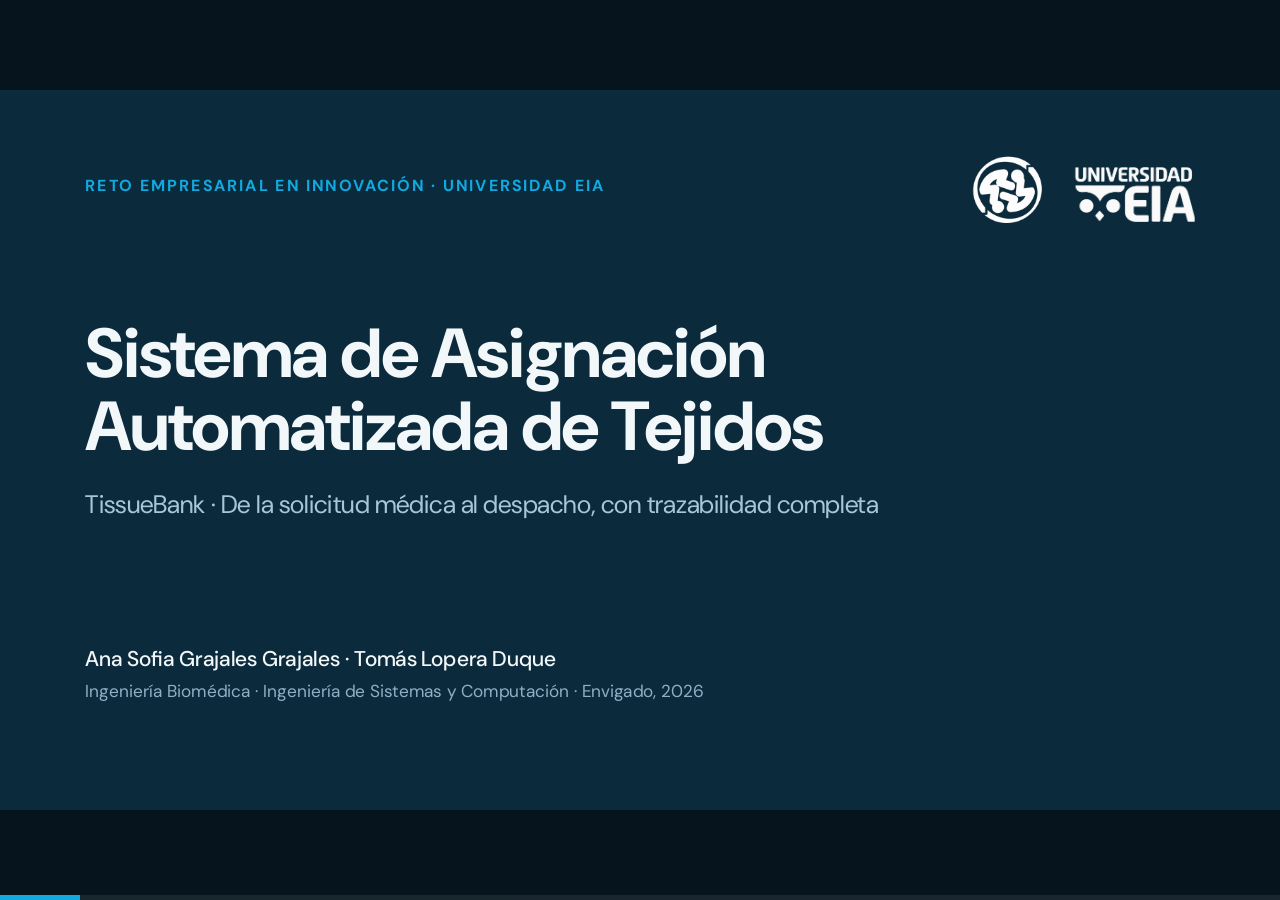
<file: docs/Presentacion.html>
<!doctype html>
<html lang="es">
<head>
<meta charset="utf-8">
<meta name="viewport" content="width=device-width, initial-scale=1">
<title>TissueBank SAAT — Presentación final</title>
<link rel="preconnect" href="https://fonts.googleapis.com">
<link rel="stylesheet" href="https://fonts.googleapis.com/css2?family=DM+Sans:wght@400;500;700&family=JetBrains+Mono:wght@400;600&display=swap">
<style>
:root{
  --dark:#0B2A3C; --dark2:#12394F; --cyan:#12A8E0; --blue:#0A6FA3; --blue-bg:#E3F3FB;
  --orange:#B34A0A; --orange-l:#F2A267; --orange-bg:#FBEBDD; --green:#1F7A4D; --green-bg:#E1F3E9;
  --bg:#F2F5F8; --card:#FBFCFD; --line:#D5DDE5; --text:#3C4A57; --muted:#5B6875; --ink:#0B2A3C;
}
*{box-sizing:border-box;margin:0;padding:0}
html,body{height:100%;background:#05141D;overflow:hidden;font-family:'DM Sans',Arial,sans-serif}
#stage{position:absolute;left:50%;top:50%;width:1920px;height:1080px;transform-origin:center center}
.slide{position:absolute;inset:0;display:none;flex-direction:column;gap:40px;padding:128px 128px 160px;background:var(--bg);color:var(--text);overflow:hidden}
.slide.active{display:flex;animation:fade .35s ease}
@keyframes fade{from{opacity:0}to{opacity:1}}
.slide.dark{background:var(--dark);color:#C9DCE8}
.foot{position:absolute;left:128px;right:128px;bottom:56px;display:flex;justify-content:space-between;font-size:22px;color:var(--muted)}
.dark .foot{color:#8FB0C4}

.head{display:flex;flex-direction:column;gap:14px}
.eyebrow{font-size:24px;font-weight:700;letter-spacing:3px;text-transform:uppercase;color:var(--blue)}
.dark .eyebrow{color:var(--cyan)}
h1{font-size:104px;line-height:1.05;font-weight:700;letter-spacing:-2px;color:#F2F7FA}
h2{font-size:64px;line-height:1.1;font-weight:700;letter-spacing:-1px;color:var(--ink)}
.dark h2{color:#F2F7FA}
h3{font-size:36px;line-height:1.2;font-weight:700;color:var(--ink)}
.dark h3{color:#F2F7FA}
p{font-size:30px;line-height:1.4}
.card{background:var(--card);border:1px solid var(--line);border-radius:20px;padding:36px}
.dark .card{background:var(--dark2);border-color:#245573}
.mono{font-family:'JetBrains Mono',monospace}
a{color:inherit;text-decoration:underline;text-underline-offset:6px;text-decoration-thickness:2px}
a:hover{opacity:.8}
.chip{display:inline-block;font-family:'JetBrains Mono',monospace;font-size:24px;background:var(--blue-bg);color:#0A4C73;border-radius:10px;padding:6px 14px}
.pill{display:inline-block;font-size:24px;font-weight:700;border-radius:999px;padding:6px 20px;background:var(--blue);color:#F2F7FA}
.row{display:flex;gap:24px}
.col{display:flex;flex-direction:column}

/* slide 1 */
.cover{justify-content:space-between}
.logos{position:absolute;right:128px;top:96px;display:flex;align-items:center;gap:44px}
.logos img{display:block;object-fit:contain}
.logos .tb{height:112px;width:auto}
.logos .eia{height:92px;width:auto}

/* slide 2 */
.chain .card{flex:1;display:flex;flex-direction:column;gap:14px}
.chain .arrow{align-self:center;font-size:56px;color:var(--cyan);font-weight:700}
.chain .num{font-family:'JetBrains Mono',monospace;font-size:24px;color:var(--blue);font-weight:600}
.chain p{font-size:28px}
.alert{border-left:8px solid var(--orange);padding:6px 0 6px 28px;font-size:34px;line-height:1.35;color:var(--ink)}

/* slide 3 */
.gaps{display:flex;flex-direction:column;gap:18px}
.gap-row{display:flex;align-items:center;gap:28px;background:var(--card);border:1px solid var(--line);border-radius:18px;padding:20px 32px}
.gap-row .n{flex:none;width:60px;height:60px;border-radius:50%;background:var(--blue);color:#F2F7FA;font-size:32px;font-weight:700;display:flex;align-items:center;justify-content:center}
.gap-row h3{flex:none;width:640px;font-size:34px}
.gap-row p{font-size:28px}

/* slide 4 */
.pillars{display:flex;gap:28px}
.pillars .card{flex:1;display:flex;flex-direction:column;gap:18px}
.pillars p{font-size:30px;color:#C9DCE8}

/* slide 5 */
.alt{display:grid;grid-template-columns:440px 1fr 1fr;gap:0}
.alt>div{padding:22px 28px;border-bottom:1px solid var(--line);font-size:28px;line-height:1.35;display:flex;align-items:center}
.alt .th{font-size:24px;font-weight:700;letter-spacing:2px;text-transform:uppercase;color:var(--muted);padding-bottom:12px}
.alt .name{font-weight:700;color:var(--ink);font-size:32px;gap:16px;flex-wrap:wrap}
.alt .win{background:var(--blue-bg);border-bottom-color:#9ACBE4}

/* slide 6 diagram */
.diagram{position:relative;width:1664px;height:600px}
.diagram svg{position:absolute;inset:0;width:1664px;height:600px}
.node{position:absolute;border-radius:18px;padding:16px 18px;display:flex;flex-direction:column;justify-content:center;align-items:center;gap:6px;text-align:center;border:2px solid var(--line);background:var(--card)}
.node b{font-size:32px;color:var(--ink);line-height:1.15}
.node span{font-size:24px;color:var(--muted);line-height:1.25}
.node.front{background:var(--blue-bg);border-color:var(--blue)}
.node.api{background:var(--orange-bg);border-color:var(--orange)}
.node.db{background:var(--green-bg);border-color:var(--green)}
.node.mail{background:var(--dark);border-color:var(--dark)}
.node.mail b{color:#F2F7FA}.node.mail span{color:#A9C6D8}
.lam{position:absolute;left:870px;top:0;width:460px;height:600px;border-radius:18px;background:var(--orange-bg);border:2px solid var(--orange);padding:22px 24px;display:flex;flex-direction:column;gap:12px}
.lam .t{font-size:32px;font-weight:700;color:var(--ink)}
.lam .s{font-size:24px;color:var(--muted)}
.lam .g{display:flex;flex-direction:column;gap:2px}
.lam .gl{font-size:22px;font-weight:700;letter-spacing:1px;text-transform:uppercase;color:var(--orange)}
.lam .m{font-family:'JetBrains Mono',monospace;font-size:22px;line-height:1.4;color:var(--ink)}
.lam .layer{margin-top:auto;border-top:2px dashed var(--orange);padding-top:12px;font-size:22px;color:var(--ink);line-height:1.35}
.lbl{position:absolute;font-size:24px;font-weight:700;color:var(--muted);text-align:center;width:100px}

/* slide 7 */
.cmp{display:grid;grid-template-columns:400px 1fr 1fr}
.cmp>div{padding:17px 26px;border-bottom:1px solid var(--line);font-size:28px;line-height:1.3;display:flex;align-items:center;color:var(--text)}
.cmp .th{font-size:24px;font-weight:700;letter-spacing:2px;text-transform:uppercase;padding-bottom:12px;border-bottom:3px solid var(--ink)}
.cmp .th.a{color:var(--blue)}.cmp .th.b{color:var(--orange)}
.cmp .k{font-weight:700;color:var(--ink)}
.cmp .a{background:var(--blue-bg)}.cmp .b{background:var(--orange-bg)}
.cmp .th.a,.cmp .th.b{background:none}

/* slide 8 */
.flow{display:grid;grid-template-columns:70px 1fr 220px 430px}
.flow>div{padding:11px 20px;border-bottom:1px solid var(--line);font-size:28px;line-height:1.3;display:flex;align-items:center}
.flow .th{font-size:24px;font-weight:700;letter-spacing:2px;text-transform:uppercase;color:var(--muted);border-bottom:3px solid var(--ink)}
.flow .n{font-weight:700;color:var(--blue);font-size:32px}
.flow .who{font-weight:700;color:var(--ink)}
.flow .st{font-family:'JetBrains Mono',monospace;font-size:24px;color:#0A4C73}
.note{font-size:24px;color:var(--muted)}

/* slide 9 */
.match{display:flex;gap:28px}
.match .card{flex:1;display:flex;flex-direction:column;gap:22px}
.match ul{list-style:none;display:flex;flex-direction:column;gap:20px}
.match li{font-size:29px;line-height:1.35;padding-left:34px;position:relative}
.match li::before{content:"";position:absolute;left:0;top:13px;width:16px;height:16px;border-radius:4px;background:var(--cyan)}
.bar{display:flex;align-items:center;gap:18px}
.bar .l{width:310px;font-size:28px;color:var(--ink);font-weight:500}
.bar .tr{flex:1;height:34px;border-radius:8px;background:#E3EAF0}
.bar .fl{height:34px;border-radius:8px;background:var(--blue)}
.bar .v{width:80px;text-align:right;font-size:30px;font-weight:700;color:var(--ink)}
.stats{display:flex;gap:20px}
.stat{flex:1;background:var(--dark);border-radius:16px;padding:18px 26px;display:flex;align-items:center;gap:20px}
.stat b{font-size:48px;color:var(--cyan);line-height:1}
.stat span{font-size:26px;color:#C9DCE8;line-height:1.25}

/* slide 10 */
.code{align-self:flex-start;font-family:'JetBrains Mono',monospace;font-size:84px;font-weight:600;color:#F2F7FA;background:var(--dark);border-radius:20px;padding:14px 44px;letter-spacing:2px}
.trace{display:flex;gap:18px;align-items:stretch}
.trace .card{flex:1;display:flex;flex-direction:column;gap:14px;padding:28px}
.trace .card.sm{flex:.8}
.trace .arrow{align-self:center;font-size:48px;color:var(--cyan);font-weight:700}
.trace .chips{display:flex;flex-direction:column;gap:10px;align-items:flex-start}

/* slide 11 */
.demo{display:flex;gap:64px;align-items:center;flex:1}
.demo .l{flex:1;display:flex;flex-direction:column;gap:24px}
.demo ol{flex:1;list-style:none;display:flex;flex-direction:column;gap:14px;counter-reset:s}
.demo li{counter-increment:s;display:flex;align-items:center;gap:22px;font-size:30px;background:var(--dark2);border:1px solid #245573;border-radius:14px;padding:14px 24px;color:#E6F0F6}
.demo li::before{content:counter(s);flex:none;width:44px;height:44px;border-radius:50%;background:var(--cyan);color:var(--dark);font-weight:700;display:flex;align-items:center;justify-content:center;font-size:26px}

/* slide 12 · datos de la demo */
.data{display:flex;gap:24px;align-items:stretch}
.data .card{display:flex;flex-direction:column;gap:14px;padding:28px 32px}
.data .c1{flex:1.05}.data .c2{flex:1.1}.data .c3{flex:1}
.data .tag{font-size:22px;font-weight:700;letter-spacing:2px;text-transform:uppercase;color:var(--blue)}
.kv{display:flex;flex-direction:column}
.kv>div{display:flex;justify-content:space-between;align-items:baseline;gap:20px;padding:9px 0;border-bottom:1px solid var(--line);font-size:26px;line-height:1.25}
.kv>div:last-child{border-bottom:none}
.kv .k{color:var(--muted);flex:none}
.kv .v{color:var(--ink);font-weight:700;text-align:right}
.imp{background:var(--blue-bg);border:1px solid #9ACBE4;border-radius:14px;padding:16px 22px;display:flex;flex-direction:column;gap:4px}
.imp .t{font-size:28px;font-weight:700;color:var(--ink)}
.imp .t span{font-family:'JetBrains Mono',monospace;font-size:24px;color:#0A4C73;font-weight:600}
.imp .kv>div{padding:6px 0;font-size:24px;border-bottom-color:#B9DAEC}
.fit{display:flex;align-items:center;gap:28px;background:var(--dark);border-radius:16px;padding:16px 30px;margin-top:auto}
.fit b{font-size:30px;color:var(--cyan);flex:none}
.fit span{font-size:26px;color:#C9DCE8;line-height:1.3}

/* slide 13 */
.big{display:flex;gap:24px}
.big .card{flex:1;display:flex;flex-direction:column;gap:14px;padding:40px 32px}
.big .v{font-size:132px;font-weight:700;line-height:1;color:var(--blue);letter-spacing:-3px}
.big .v small{font-size:60px;letter-spacing:0}
.big p{font-size:28px}

/* slide 13 */
.price{display:flex;gap:28px}
.price .poc{width:520px;background:var(--dark);border-radius:20px;padding:44px;display:flex;flex-direction:column;gap:14px;justify-content:center}
.price .poc .v{font-size:130px;font-weight:700;color:var(--cyan);line-height:1;letter-spacing:-3px}
.price .poc p{color:#C9DCE8;font-size:28px}
.price .prod{flex:1}
.ptable{display:grid;grid-template-columns:1fr 200px 1fr;margin-top:6px}
.ptable>div{padding:15px 18px;border-bottom:1px solid var(--line);font-size:28px;display:flex;align-items:center}
.ptable .th{font-size:22px;font-weight:700;letter-spacing:2px;text-transform:uppercase;color:var(--muted)}
.ptable .c{font-weight:700;color:var(--ink)}
.ptable .tot{background:var(--blue-bg);font-weight:700;color:var(--ink);border-bottom:none;font-size:32px}

/* slide 14 */
.road{display:flex;flex-direction:column;gap:16px}
.road .it{display:flex;align-items:center;gap:28px;background:var(--card);border:1px solid var(--line);border-radius:18px;padding:20px 32px}
.road .n{flex:none;width:56px;height:56px;border-radius:14px;background:var(--dark);color:var(--cyan);font-weight:700;font-size:30px;display:flex;align-items:center;justify-content:center}
.road h3{flex:none;width:560px;font-size:32px}
.road p{font-size:27px}

/* slide 15 */
.end{justify-content:space-between}

#hud{position:fixed;left:0;right:0;bottom:0;height:5px;background:rgba(255,255,255,.08)}
#bar{height:100%;width:0;background:var(--cyan);transition:width .3s}

@media print{
  @page{size:1920px 1080px;margin:0}
  html,body{height:auto;overflow:visible;background:none}
  #stage{position:static;transform:none!important;width:1920px;height:auto}
  .slide{display:flex!important;position:relative;width:1920px;height:1080px;page-break-after:always;animation:none}
  #hud{display:none}
}
</style>
</head>
<body>
<div id="stage">

<!-- 1. Portada -->
<section class="slide dark cover" data-nofoot>
  <div class="logos"><img class="tb" src="../assets/logo-tissuebank-blanco.png" alt="TissueBank"><img class="eia" src="../assets/logo-eia-blanco.png" alt="Universidad EIA"></div>
  <div class="head">
    <div class="eyebrow">Reto Empresarial en Innovación · Universidad EIA</div>
  </div>
  <div class="col" style="gap:36px;width:1280px">
    <h1>Sistema de Asignación Automatizada de Tejidos</h1>
    <p style="font-size:38px;color:#A9C6D8">TissueBank · De la solicitud médica al despacho, con trazabilidad completa</p>
  </div>
  <div class="col" style="gap:8px">
    <p style="font-size:32px;color:#F2F7FA;font-weight:500">Ana Sofia Grajales Grajales · Tomás Lopera Duque</p>
    <p style="font-size:26px;color:#8FB0C4">Ingeniería Biomédica · Ingeniería de Sistemas y Computación · Envigado, 2026</p>
  </div>
</section>

<!-- 2. El problema -->
<section class="slide">
  <div class="head">
    <div class="eyebrow">El problema</div>
    <h2>Hoy cada tejido pasa por papel, Excel, un cuaderno y WhatsApp</h2>
  </div>
  <div class="row chain" style="margin-top:8px">
    <div class="card"><span class="num">01</span><h3>Formulario en papel</h3><p>El médico envía la solicitud de tejido a mano.</p></div>
    <div class="arrow">→</div>
    <div class="card"><span class="num">02</span><h3>Excel</h3><p>El equipo de la empresa captura la información.</p></div>
    <div class="arrow">→</div>
    <div class="card"><span class="num">03</span><h3>Cuaderno físico</h3><p>Edison anota cada implante: código de donante, tipo, medidas en mm y estado.</p></div>
    <div class="arrow">→</div>
    <div class="card"><span class="num">04</span><h3>WhatsApp</h3><p>Los matches se comunican por chat al médico.</p></div>
  </div>
  <div class="alert" style="margin-top:auto">El reto: ¿cómo digitalizar y automatizar el matching entre tejidos donados y pacientes, reduciendo errores y mejorando trazabilidad, prioridad clínica y tiempos?</div>
</section>

<!-- 3. Brechas -->
<section class="slide">
  <div class="head">
    <div class="eyebrow">Brechas identificadas</div>
    <h2>Cinco brechas críticas en el proceso actual</h2>
  </div>
  <div class="gaps">
    <div class="gap-row"><div class="n">1</div><h3>Sin prioridad clínica</h3><p>Ningún criterio define qué paciente se atiende primero.</p></div>
    <div class="gap-row"><div class="n">2</div><h3>Sin control de vencimiento</h3><p>La vida útil del tejido va de días a semanas y nadie la vigila.</p></div>
    <div class="gap-row"><div class="n">3</div><h3>Sin trazabilidad</h3><p>No queda registro de quién decidió qué, ni cuándo.</p></div>
    <div class="gap-row"><div class="n">4</div><h3>Comparación manual</h3><p>Sin tolerancias documentadas entre lo pedido y lo disponible.</p></div>
    <div class="gap-row"><div class="n">5</div><h3>Inventario en papel</h3><p>El cuaderno no tiene respaldo digital.</p></div>
  </div>
</section>

<!-- 4. Solución -->
<section class="slide dark">
  <div class="head">
    <div class="eyebrow">La solución</div>
    <h2 style="max-width:1500px">Un flujo digital de la solicitud al despacho, con trazabilidad completa</h2>
  </div>
  <div class="pillars" style="margin-top:24px">
    <div class="card"><h3>Matching automático</h3><p>El motor compara cada solicitud con los implantes disponibles y propone hasta tres candidatos con un score de compatibilidad.</p></div>
    <div class="card"><h3>Trazabilidad</h3><p>Un código de orden único por solicitud acompaña el match, la asignación y el despacho.</p></div>
    <div class="card"><h3>Comunicación formal</h3><p>Correo electrónico y portal web reemplazan al WhatsApp como canal con el médico.</p></div>
  </div>
</section>

<!-- 5. Alternativas -->
<section class="slide">
  <div class="head">
    <div class="eyebrow">Alternativas evaluadas</div>
    <h2>Tres caminos, uno elegido</h2>
  </div>
  <div class="alt">
    <div class="th">Alternativa</div><div class="th">Qué ofrece</div><div class="th">Limitación o motivo</div>
    <div class="name">React + FastAPI</div>
    <div>La arquitectura más profesional y escalable, con PostgreSQL, Celery y Redis.</div>
    <div>Dos lenguajes y ecosistemas: demasiado tiempo para una prueba de concepto.</div>
    <div class="name">Streamlit</div>
    <div>Todo en Python, despliegue gratuito, la opción más rápida y barata.</div>
    <div>Poca separación de capas y una experiencia de usuario limitada.</div>
    <div class="name win">Serverless en AWS + Supabase <span class="pill">Elegida</span></div>
    <div class="win">Lambda, API Gateway y PostgreSQL gestionado; se paga solo por uso.</div>
    <div class="win">Equilibrio entre alcance, costo, velocidad y camino a producción.</div>
  </div>
</section>


<!-- 8. Proceso -->
<section class="slide">
  <div class="head">
    <div class="eyebrow">El proceso</div>
    <h2>Siete pasos de la solicitud a la entrega</h2>
  </div>
  <div class="flow">
    <div class="th">#</div><div class="th">Paso</div><div class="th">Actor</div><div class="th">Estado en el sistema</div>
    <div class="n">1</div><div>El doctor crea la solicitud y se genera el código SOL-AAAA-NNN</div><div class="who">Doctor</div><div class="st">—</div>
    <div class="n">2</div><div>Edison registra donante e implantes con medidas y foto</div><div class="who">Edison</div><div class="st">—</div>
    <div class="n">3</div><div>El motor de matching propone hasta 3 candidatos</div><div class="who">Sistema</div><div class="st">detectado</div>
    <div class="n">4</div><div>Edison revisa y notifica al doctor por correo</div><div class="who">Edison</div><div class="st">enviado</div>
    <div class="n">5</div><div>El doctor aprueba o rechaza el implante</div><div class="who">Doctor</div><div class="st">aprobado_doctor</div>
    <div class="n">6</div><div>Isabel aprueba la asignación y se crea el despacho</div><div class="who">Isabel</div><div class="st">aprobada</div>
    <div class="n">7</div><div>Se etiqueta, se despacha y se entrega</div><div class="who">Encargado</div><div class="st">etiquetado → entregado</div>
  </div>
  <div class="note" style="margin-top:-4px">En el MVP, Edison e Isabel operan bajo el rol Admin.</div>
</section>

<!-- 9. Motor de matching -->
<section class="slide">
  <div class="head">
    <div class="eyebrow">Motor de matching</div>
    <h2>Filtros obligatorios y un score de 0 a 100</h2>
  </div>
  <div class="match">
    <div class="card">
      <h3>Filtros</h3>
      <ul>
        <li>El tipo de tejido coincide, sin importar tildes ni mayúsculas.</li>
        <li>El implante no es más de 5 mm menor que lo pedido en alto, ancho y profundidad.</li>
        <li>El sexo del donante coincide, cuando la solicitud lo exige.</li>
        <li>El implante está disponible y no tiene un match activo para esa solicitud.</li>
      </ul>
    </div>
    <div class="card">
      <h3>Score ponderado</h3>
      <div class="col" style="gap:20px;margin-top:6px">
        <div class="bar"><div class="l">Alto</div><div class="tr"><div class="fl" style="width:83%"></div></div><div class="v">25%</div></div>
        <div class="bar"><div class="l">Ancho</div><div class="tr"><div class="fl" style="width:83%"></div></div><div class="v">25%</div></div>
        <div class="bar"><div class="l">Profundidad</div><div class="tr"><div class="fl" style="width:83%"></div></div><div class="v">25%</div></div>
        <div class="bar"><div class="l">Frescura del tejido</div><div class="tr"><div class="fl" style="width:50%"></div></div><div class="v">15%</div></div>
        <div class="bar"><div class="l">Coincidencia de sexo</div><div class="tr"><div class="fl" style="width:33%"></div></div><div class="v">10%</div></div>
      </div>
    </div>
  </div>
  <div class="stats" style="margin-top:auto">
    <div class="stat"><b>60</b><span>score mínimo<br>para generar el match</span></div>
    <div class="stat"><b>3</b><span>candidatos como máximo<br>por solicitud</span></div>
    <div class="stat"><b>−10</b><span>puntos por cada mm de<br>déficit en una dimensión</span></div>
  </div>
</section>

<!-- 10. Trazabilidad -->
<section class="slide">
  <div class="head">
    <div class="eyebrow">Trazabilidad</div>
    <h2>Un código de orden acompaña todo el proceso</h2>
  </div>
  <div class="code">SOL-2026-001</div>
  <div class="trace">
    <div class="card sm"><h3>Solicitud</h3><div class="chips"><span class="chip">creada</span></div></div>
    <div class="arrow">→</div>
    <div class="card"><h3>Match</h3><div class="chips"><span class="chip">detectado</span><span class="chip">enviado</span><span class="chip">aprobado_doctor</span><span class="chip">aprobado_admin</span></div></div>
    <div class="arrow">→</div>
    <div class="card sm"><h3>Asignación</h3><div class="chips"><span class="chip">pendiente</span><span class="chip">aprobada</span></div></div>
    <div class="arrow">→</div>
    <div class="card"><h3>Despacho</h3><div class="chips"><span class="chip">por_etiquetar</span><span class="chip">etiquetado</span><span class="chip">en_camino</span><span class="chip">entregado</span></div></div>
  </div>
  <p style="color:var(--ink);margin-top:auto">En cualquier momento se audita qué médico pidió el tejido, de qué donante viene, qué se decidió y cuándo se entregó.</p>
</section>

<!-- 6. Arquitectura -->
<section class="slide">
  <div class="head">
    <div class="eyebrow">Cómo está construido</div>
    <h2>Arquitectura del MVP</h2>
  </div>
  <div class="diagram">
    <svg viewBox="0 0 1664 600" fill="none" stroke="#3C4A57" stroke-width="3">
      <defs><marker id="ah" viewBox="0 0 10 10" refX="8" refY="5" markerWidth="8" markerHeight="8" orient="auto-start-reverse"><path d="M0 0L10 5L0 10z" fill="#3C4A57" stroke="none"/></marker></defs>
      <path d="M150 195 L250 270" marker-end="url(#ah)"/>
      <path d="M150 405 L250 330" marker-end="url(#ah)"/>
      <path d="M460 300 L560 300" marker-end="url(#ah)"/>
      <path d="M770 300 L870 300" marker-end="url(#ah)"/>
      <path d="M1330 155 L1440 155" marker-end="url(#ah)"/>
      <path d="M1330 445 L1440 445" marker-end="url(#ah)"/>
    </svg>
    <div class="node" style="left:0;top:150px;width:150px;height:90px"><b>Doctor</b></div>
    <div class="node" style="left:0;top:360px;width:150px;height:90px"><b>Admin</b></div>
    <div class="node front" style="left:250px;top:225px;width:210px;height:150px"><b>Netlify</b><span>Frontend HTML · CSS · JS</span></div>
    <div class="node api" style="left:560px;top:225px;width:210px;height:150px"><b>API Gateway</b><span>HTTP API · CORS</span></div>
    <div class="lbl" style="left:460px;top:258px">JWT</div>
    <div class="lam">
      <div><div class="t">AWS Lambda</div><div class="s">14 funciones · Python 3.12</div></div>
      <div class="g"><div class="gl">Acceso</div><div class="m">auth_login · doctor</div></div>
      <div class="g"><div class="gl">Datos maestros</div><div class="m">patient · ips · donor ·<br>implant · tissue_type</div></div>
      <div class="g"><div class="gl">Pipeline</div><div class="m">request · request_status ·<br>match · match_engine ·<br>assignment · dispatch</div></div>
      <div class="g"><div class="gl">Notificación</div><div class="m">notify</div></div>
      <div class="layer">Layer compartido:<br><span class="mono">db.py · auth.py · response.py</span></div>
    </div>
    <div class="node db" style="left:1440px;top:40px;width:224px;height:230px"><b>Supabase</b><span>PostgreSQL<br>11 tablas<br>psycopg2</span></div>
    <div class="node mail" style="left:1440px;top:330px;width:224px;height:230px"><b>Resend</b><span>Correo real<br>al doctor</span></div>
    <div class="lbl" style="left:1330px;top:112px;width:110px">SQL</div>
    <div class="lbl" style="left:1330px;top:402px;width:110px">HTTPS</div>
  </div>
</section>

<!-- 7. Objetivo vs MVP -->
<section class="slide">
  <div class="head">
    <div class="eyebrow">Del MVP al despliegue objetivo</div>
    <h2>Lo que corre hoy y hacia dónde vamos</h2>
  </div>
  <div class="cmp">
    <div class="th" style="border-bottom:3px solid var(--ink)">Componente</div><div class="th a">MVP (hoy)</div><div class="th b">Objetivo (producción)</div>
    <div class="k">Frontend</div><div class="a">Netlify</div><div class="b">Amazon S3 + CloudFront</div>
    <div class="k">Ejecución del matching</div><div class="a">Botón del administrador</div><div class="b">EventBridge cada 15 minutos</div>
    <div class="k">Notificaciones</div><div class="a">Resend (correo real)</div><div class="b">Amazon SES</div>
    <div class="k">Fotos de implantes</div><div class="a">Campo de URL; subida pendiente</div><div class="b">Amazon S3 con URLs firmadas</div>
    <div class="k">Base de datos</div><div class="a">Supabase (PostgreSQL)</div><div class="b">Supabase o Amazon RDS, por decidir</div>
    <div class="k">Prioridad clínica</div><div class="a">No implementada</div><div class="b">Automática según el tipo de caso</div>
  </div>
</section>

<!-- 11. Demo -->
<section class="slide dark">
  <div class="head">
    <div class="eyebrow">Demostración</div>
    <h2>El sistema funcionando</h2>
  </div>
  <div class="demo">
    <div class="l">
      <p style="font-size:36px;color:#E6F0F6">Un recorrido completo sobre infraestructura real: datos en Supabase y un correo verdadero enviado al doctor.</p>
      <p style="font-size:28px;color:#8FB0C4">Roles: Doctor y Admin.</p>
      <p class="mono" style="font-size:28px;color:var(--cyan)"><a href="https://amazing-kataifi-34822a.netlify.app/" target="_blank" rel="noopener">amazing-kataifi-34822a.netlify.app</a></p>
    </div>
    <ol>
      <li>El doctor crea una solicitud</li>
      <li>El admin registra donante e implante</li>
      <li>Se ejecuta el motor de matching</li>
      <li>Se notifica al doctor por correo</li>
      <li>El doctor aprueba el match</li>
      <li>Isabel aprueba la asignación</li>
      <li>Etiquetado, en camino y entregado</li>
    </ol>
  </div>
</section>

<!-- 12. Datos de la demo -->
<section class="slide">
  <div class="head">
    <div class="eyebrow">Demostración · datos de entrada</div>
    <h2>La información que usaremos en la demo</h2>
  </div>
  <div class="data">
    <div class="card c1">
      <div class="tag">Donante</div>
      <div class="kv">
        <div><span class="k">Código donante (INML)</span><span class="v mono">26.989</span></div>
        <div><span class="k">Fecha de extracción</span><span class="v">6/10/2026</span></div>
        <div><span class="k">Fecha de procesamiento</span><span class="v">8/10/2026</span></div>
        <div><span class="k">2° cambio</span><span class="v">11/10/2026</span></div>
        <div><span class="k">Vencimiento (+14 días)</span><span class="v">20/10/2026</span></div>
        <div><span class="k">Sexo biológico</span><span class="v">Masculino</span></div>
      </div>
    </div>
    <div class="card c2">
      <div class="tag">Implantes registrados</div>
      <div class="imp">
        <div class="t">Implante 1 · <span>26.989 FEMUR DISTAL</span></div>
        <div class="kv">
          <div><span class="k">Parte del cuerpo</span><span class="v">Rodilla derecha</span></div>
          <div><span class="k">Tipo de implante</span><span class="v">Fémur</span></div>
          <div><span class="k">Dimensiones</span><span class="v mono">120 × 82 × 63 mm</span></div>
        </div>
      </div>
      <div class="imp">
        <div class="t">Implante 2 · <span>26.989 PATELA</span></div>
        <div class="kv">
          <div><span class="k">Parte del cuerpo</span><span class="v">Rodilla derecha</span></div>
          <div><span class="k">Tipo de implante</span><span class="v">Patela</span></div>
          <div><span class="k">Dimensiones</span><span class="v mono">32 × 43 × 22 mm</span></div>
        </div>
      </div>
    </div>
    <div class="card c3">
      <div class="tag">Solicitud del doctor</div>
      <div class="kv">
        <div><span class="k">Paciente</span><span class="v">Sofia Grajales</span></div>
        <div><span class="k">Identificación</span><span class="v mono">CC 1020106341</span></div>
        <div><span class="k">IPS</span><span class="v">Clínica El Rosario</span></div>
        <div><span class="k">Cirugía estimada</span><span class="v">18 oct 2026</span></div>
        <div><span class="k">Médico</span><span class="v">Dr. Andrés Martínez</span></div>
        <div><span class="k">Procedimiento</span><span class="v">Hueso · patela</span></div>
        <div><span class="k">Dimensiones</span><span class="v mono">29 × 40 × 20 mm</span></div>
      </div>
    </div>
  </div>
  <div class="fit"><b>Match esperado</b><span>La patela del donante 26.989 (32 × 43 × 22 mm) cubre lo pedido (29 × 40 × 20 mm) con +3, +3 y +2 mm: dentro del filtro de tolerancia de 5 mm.</span></div>
</section>

<!-- 13. Construido -->
<section class="slide">
  <div class="head">
    <div class="eyebrow">Lo construido</div>
    <h2>No es un mockup: corre sobre infraestructura real</h2>
  </div>
  <div class="big" style="margin-top:12px">
    <div class="card"><div class="v">14</div><h3>funciones Lambda</h3><p>Python 3.12 detrás de API Gateway.</p></div>
    <div class="card"><div class="v">11</div><h3>tablas relacionales</h3><p>PostgreSQL en Supabase con integridad referencial.</p></div>
    <div class="card"><div class="v">6</div><h3>módulos</h3><p>Para dos roles: Doctor y Admin.</p></div>
    <div class="card"><div class="v">72<small> h</small></div><h3>de sesión</h3><p>Autenticación con tokens JWT.</p></div>
  </div>
  <p style="margin-top:auto;color:var(--ink)">Correo real al doctor con Resend · API REST · Frontend estático en Netlify.</p>
</section>

<!-- 13. Costos -->
<section class="slide">
  <div class="head">
    <div class="eyebrow">Costos</div>
    <h2>USD 0 hoy, USD 31 a 37 al mes en producción</h2>
  </div>
  <div class="price">
    <div class="poc">
      <div class="eyebrow" style="color:var(--cyan)">Prueba de concepto</div>
      <div class="v">USD 0</div>
      <p>al mes. Todos los servicios operan dentro de su capa gratuita.</p>
    </div>
    <div class="card prod">
      <h3>Producción · ~200 solicitudes al mes</h3>
      <div class="ptable">
        <div class="th">Servicio</div><div class="th">Costo / mes</div><div class="th">Detalle</div>
        <div>Supabase Pro</div><div class="c">USD 25</div><div>8 GB y backups diarios</div>
        <div>Lambda + API Gateway</div><div class="c">USD 2–5</div><div>Según volumen</div>
        <div>S3 + CloudFront</div><div class="c">USD 3–5</div><div>Fotos y distribución</div>
        <div>Amazon SES</div><div class="c">USD 1–2</div><div>Correos al médico</div>
        <div class="tot">Total estimado</div><div class="tot">USD 31–37</div><div class="tot"></div>
      </div>
    </div>
  </div>
  <div class="note" style="margin-top:auto">Amazon RDS (USD 15–20) es alternativa a Supabase Pro; el total asume Supabase.</div>
</section>

<!-- 14. Roadmap -->
<section class="slide">
  <div class="head">
    <div class="eyebrow">Siguientes pasos</div>
    <h2>Hacia producción</h2>
  </div>
  <div class="road">
    <div class="it"><div class="n">1</div><h3>Despliegue objetivo en AWS</h3><p>S3 + CloudFront, EventBridge y Amazon SES.</p></div>
    <div class="it"><div class="n">2</div><h3>Prioridad clínica automática</h3><p>Urgente, alta, media o normal según el tipo de caso.</p></div>
    <div class="it"><div class="n">3</div><h3>Dashboard de métricas</h3><p>Tasa de matching, tiempo de asignación y rechazo por médico.</p></div>
    <div class="it"><div class="n">4</div><h3>Tracking de envíos</h3><p>Trazabilidad de entradas y salidas.</p></div>
  </div>
</section>

<!-- 15. Cierre -->
<section class="slide dark end" data-nofoot>
  <div class="logos"><img class="tb" src="../assets/logo-tissuebank-blanco.png" alt="TissueBank"><img class="eia" src="../assets/logo-eia-blanco.png" alt="Universidad EIA"></div>
  <div class="head"><div class="eyebrow">Gracias</div></div>
  <div class="col" style="gap:32px;width:1400px">
    <h1 style="font-size:88px">De WhatsApp a un proceso con trazabilidad completa</h1>
    <p style="font-size:32px;color:#A9C6D8">A Isabel Cristina Jiménez y Edison Duque, por abrirnos el proceso real de TissueBank, y a Mario Alejandro Giraldo Vásquez, por su acompañamiento.</p>
  </div>
  <div class="col" style="gap:8px">
    <p class="mono" style="font-size:30px;color:var(--cyan)">Sistema: <a href="https://amazing-kataifi-34822a.netlify.app/" target="_blank" rel="noopener">amazing-kataifi-34822a.netlify.app</a></p>
    <p class="mono" style="font-size:30px;color:var(--cyan)">Código: <a href="https://github.com/Tomaslopera/tissue_bank" target="_blank" rel="noopener">github.com/Tomaslopera/tissue_bank</a></p>
    <p style="font-size:26px;color:#8FB0C4">Ana Sofia Grajales Grajales · Tomás Lopera Duque · Universidad EIA · 2026</p>
  </div>
</section>

</div>
<div id="hud"><div id="bar"></div></div>

<script>
(function(){
  var stage=document.getElementById('stage');
  var slides=[].slice.call(document.querySelectorAll('.slide'));
  var bar=document.getElementById('bar');
  var cur=0;

  slides.forEach(function(s,i){
    if(s.hasAttribute('data-nofoot')) return;
    var f=document.createElement('div');
    f.className='foot';
    f.innerHTML='<span>SAAT · TissueBank</span><span>'+(i+1)+' / '+slides.length+'</span>';
    s.appendChild(f);
  });

  function fit(){
    var k=Math.min(window.innerWidth/1920,window.innerHeight/1080);
    stage.style.transform='translate(-50%,-50%) scale('+k+')';
  }
  function show(n){
    cur=Math.max(0,Math.min(slides.length-1,n));
    slides.forEach(function(s,i){s.classList.toggle('active',i===cur)});
    bar.style.width=((cur+1)/slides.length*100)+'%';
    history.replaceState(null,'','#'+(cur+1));
  }
  window.addEventListener('resize',fit);
  window.addEventListener('keydown',function(e){
    var k=e.key;
    if(k==='ArrowRight'||k==='PageDown'||k===' '||k==='Enter'){e.preventDefault();show(cur+1)}
    else if(k==='ArrowLeft'||k==='PageUp'||k==='Backspace'){e.preventDefault();show(cur-1)}
    else if(k==='Home'){show(0)}
    else if(k==='End'){show(slides.length-1)}
    else if(k==='f'||k==='F'){
      if(document.fullscreenElement){document.exitFullscreen()}
      else{document.documentElement.requestFullscreen&&document.documentElement.requestFullscreen()}
    }
  });
  document.addEventListener('click',function(e){
    if(e.target.closest('a')) return;
    show(e.clientX>window.innerWidth/2?cur+1:cur-1);
  });
  fit();
  var h=parseInt((location.hash||'').replace('#',''),10);
  show(isNaN(h)?0:h-1);
})();
</script>
</body>
</html>
</file>
